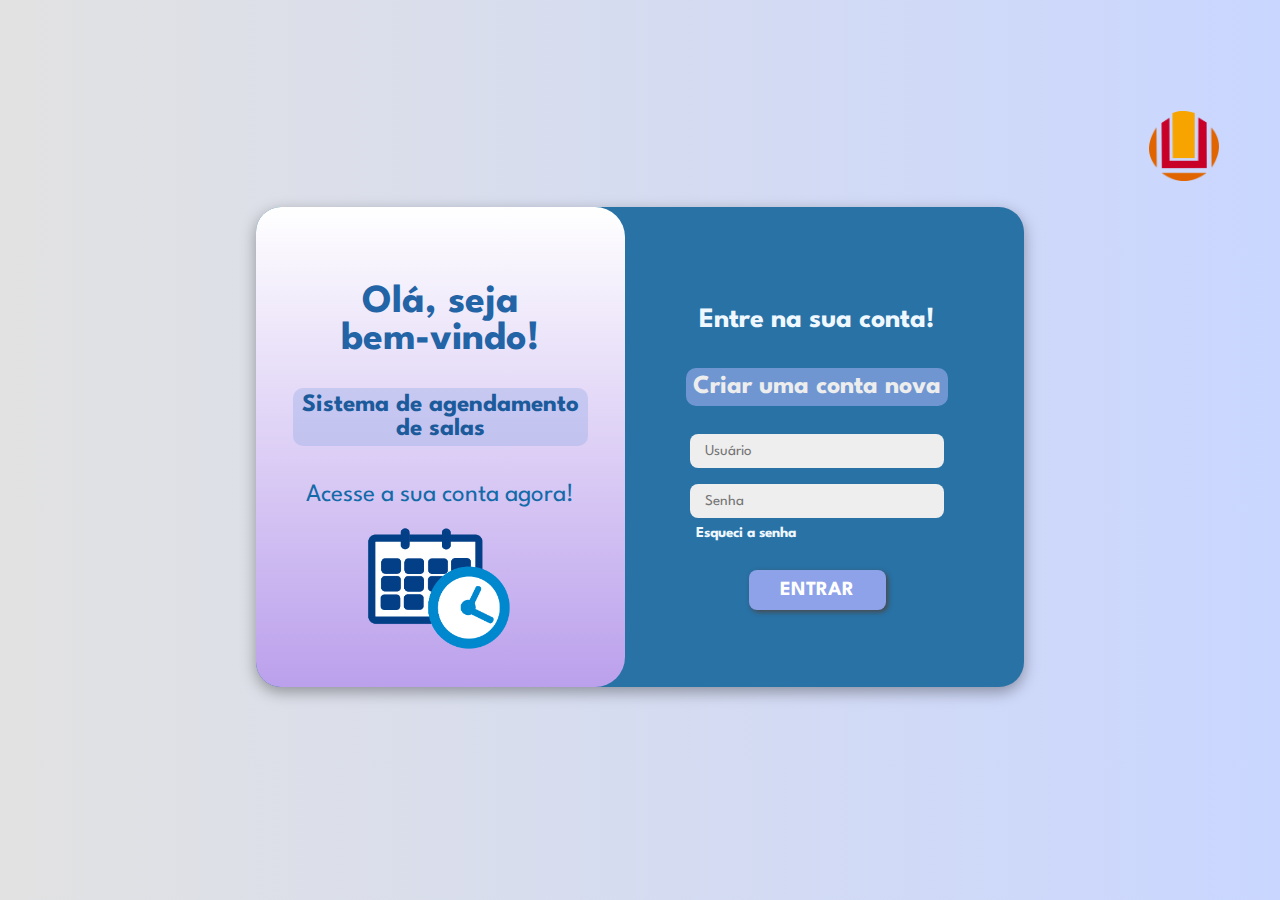
<file: index.html>
<!DOCTYPE html>

<html>

    <head>
        <!--Link das fontes tirado do google fonts. fonte: League Spartan-->
        <link rel="preconnect" href="https://fonts.googleapis.com">
        <link rel="preconnect" href="https://fonts.gstatic.com" crossorigin>
        <link href="https://fonts.googleapis.com/css2?family=League+Spartan:wght@100..900&display=swap" rel="stylesheet">
        <!--Fontes sempre antes do Style!-->

        <meta charset="utf-8">
        <meta http-equiv="X-UA-Compatible" content="IE=edge">
        <title>site de agendamento c3</title>
        <link rel="stylesheet" href="style.css">


    </head>

    <body>
        
     <img id="furg" src="image/furg.png"> 
        
        <div class="container">
            <a class="links" id="paracadastro"></a>
            <a class="links" id="paralogin"></a>
        
            <div class="toggle-container">
                
                <div class="toggle"> 
                       <!--<img id="img1" src="unnamed.png">-->
                
                    <div class = "toggle-panel toggle-left">
                         
                        <h1 id="text1">Olá, seja <br/> bem-vindo!</h1>
                        <h1 id="text2">Sistema de agendamento de salas</h1>
                        <p>Acesse a sua conta agora!</p>
                        <img src="image/agendamento-01.png">

                    </div>
                </div>
            </div>
<!------------------------  INICIO DO FORMULÁRIO --------------------------------------->
                       
                <!--TELA DE LOGIN-->
    <div class="form-container sing-in">
            <div id="entrar">
            <form method="get" action="">
                    
                <h1> Entre na sua conta! </h1>
                <a class ="link" href="#paracadastro" id="criar" > Criar uma conta nova </a>                            
                <input type="text" id="matricula" placeholder="Usuário" required/>
                <input type="password" id="senha" placeholder="Senha" required/>
                <a href="#" id="forget">Esqueci a senha</a>
                <a href="/agendamento/agenda.html"><button type="submit">ENTRAR</button></a>

            </form>
            </div>
        </div>  
    
                <!--TELA DE CADASTRO-->
             <div id="cadastro" style="display: none;">      
                <form method="post" action="">  
                    <h1> Cadastro </h1>         

                    <p>
                        <label for="nome_cad">Nome completo </label>
                        <input type="text" id="nome_cad" name="nome_cad" placeholder="Nome completo" required/>
                    </p>
                    
                    <p>
                        <label for="data_cad">Data de nascimento</label>
                        <input type="date" id="data_cad" name="data_cad" required/>
                    </p>

                    <p>
                        <label for="matricula_cad">Matricula</label>
                        <input type="text" id="matricula_cad" name="matricula_cad" placeholder="Matricula" required/>
                    </p>
                    
                    <p>
                        <label for="senha_cad">Senha</label>
                        <input type="password" id="senha_cad" placeholder="Senha" required/>
                    </p>
                   
                   <p>
                        <input id='button' type="submit" value="CADASTRAR"/>
                   </p>

                   <p class="link">
                    <a  href="#paralogin" id="voltar"> Voltar </a>
                   </p>

                </form>
        
            </div>  

            <!-- tela de base para o backend
            <div>
                <button id="showRegisterBtn" >Mostrar Registro</button>
                <div id="registerContainer" class="register-container"></div>
            </div> -->
            
<!------------------------ FIM DO FORMULÁRIO -------------------------------------------->
        </div>
   

        <!-- Descrição de Desenvolvimento
        <div class="footer">
            <p>Sendo Desenvolvido por Emy & Jeff</p>
       </div>    
        -->
        <script >
            
            var mostrar = 'criar';
            document.getElementById('criar').addEventListener('click', function() {
            document.getElementById('entrar').style.display = 'none';
            document.getElementById('cadastro').style.display = 'block';
        });
 
             document.getElementById('voltar').addEventListener('click', function() {
             document.getElementById('cadastro').style.display = 'none';
             document.getElementById('entrar').style.display = 'block';
         });


    </script>
    </body>
</html>
</file>
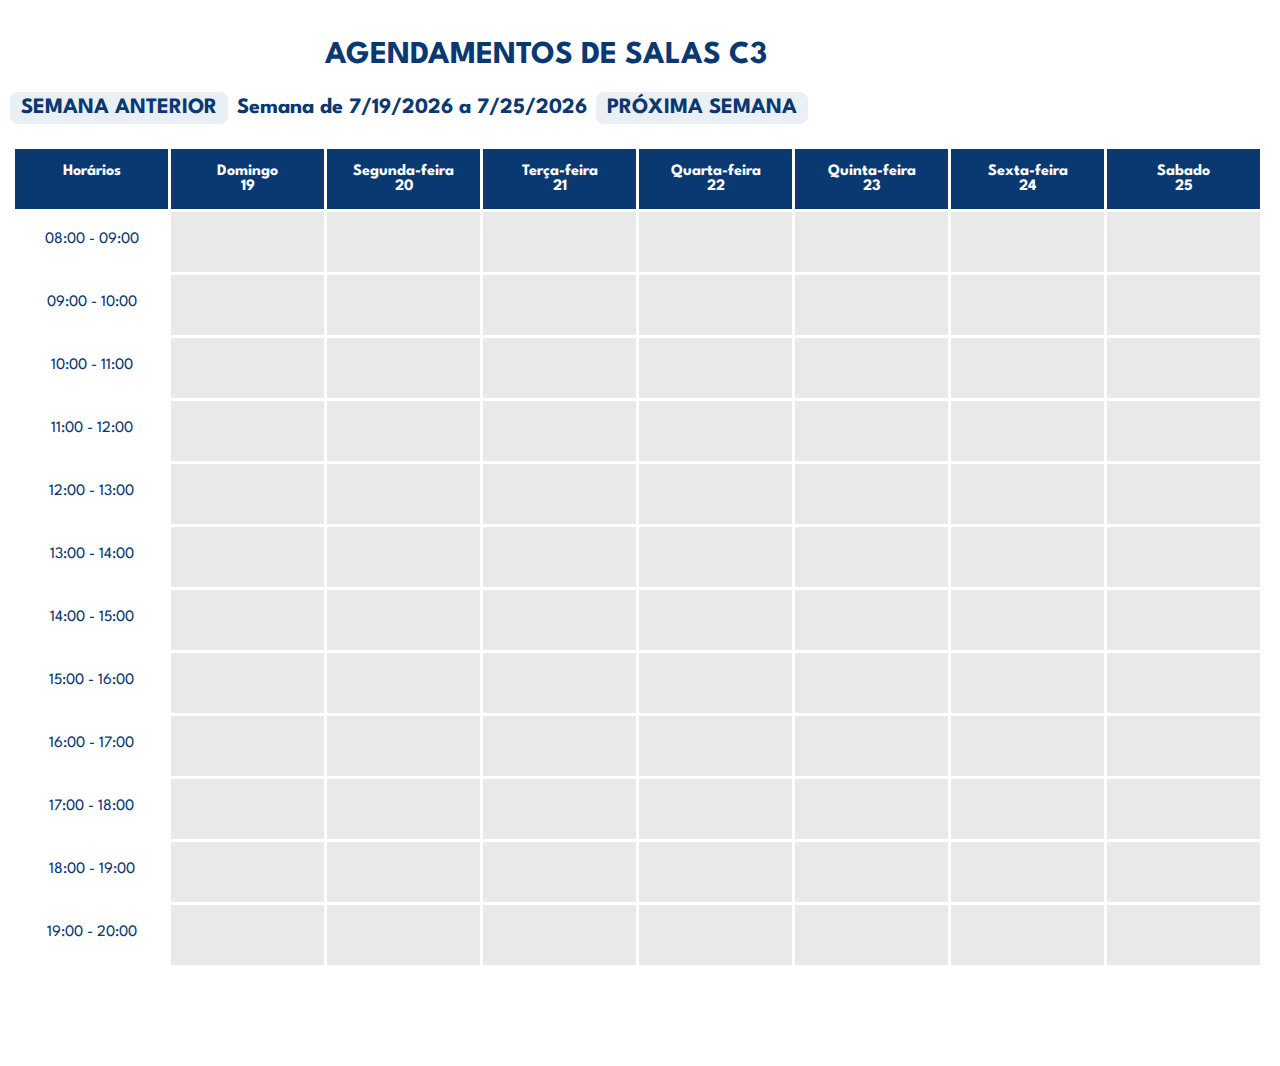
<file: agendamento/agenda.html>
<!DOCTYPE html>
<html lang="en">
<head>
    <meta charset="UTF-8">
    <meta name="viewport" content="width=device-width, initial-scale=1.0">
    <title>Agendamento de salas C3</title>
    <link rel="stylesheet" href="style.css">
</head>
<body>
    <div class="container">
        
        <h1 class="container__titulo__principal">AGENDAMENTOS DE SALAS C3</h1>
        <!-- <a href="/index.html">Voltar para a página inicial</a>
         -->
        <div class="group__dates">
            <button id="buttonBefore" onclick="previousWeek()">SEMANA ANTERIOR</button>
            <span id="weekLabel"></span>         
            <button id="buttonAfter" onclick="nextWeek()">PRÓXIMA SEMANA</button>
            
            <div class="grid" id="scheduleGrid"></div>
        </div>
    </div>
        
    <div class="logo">
        <!-- <img class="logo__C3" src="../image/c3logo.png" alt=""> -->
    </div>
    <script src="script.js"></script>
</body>
</html>
</file>
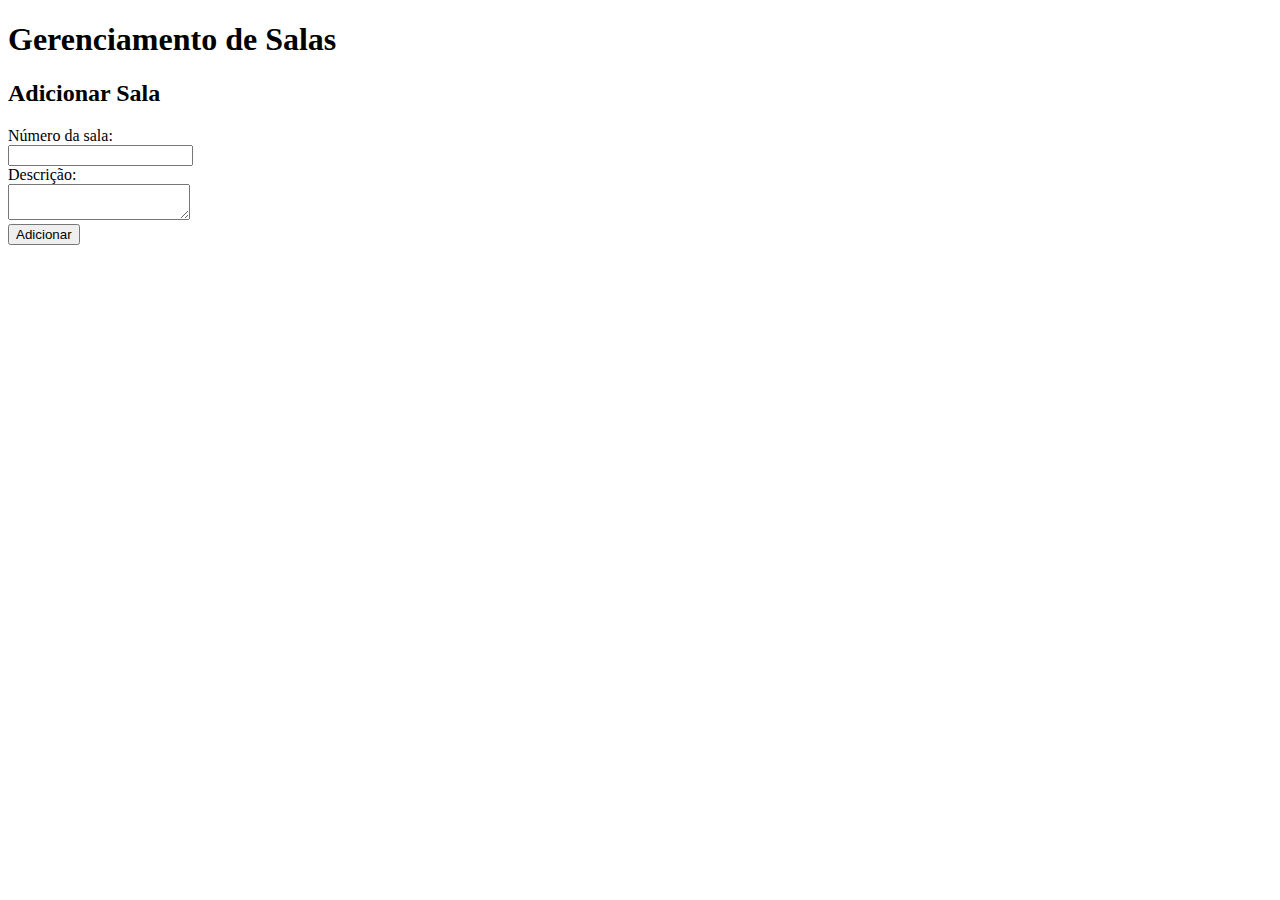
<file: FormulariosScripts/FormAddSalas.html>
<!DOCTYPE html>
<html>
<head>
    <title>Gerenciar as Salas</title>
</head>
<body>
    <h1>Gerenciamento de Salas</h1>

    <!-- Formulário para adicionar sala -->
    <h2>Adicionar Sala</h2>
    <form action="AddSalas.php" method="post">
        <label for="nome">Número da sala:</label><br>
        <input type="text" id="nome" name="nome" required><br>
        <label for="descrição">Descrição:</label><br>
        <textarea id="descrição" name="descrição"></textarea><br>
        <input type="submit" name="adicionar_sala" value="Adicionar">
    </form>
</body>
</html>
</file>
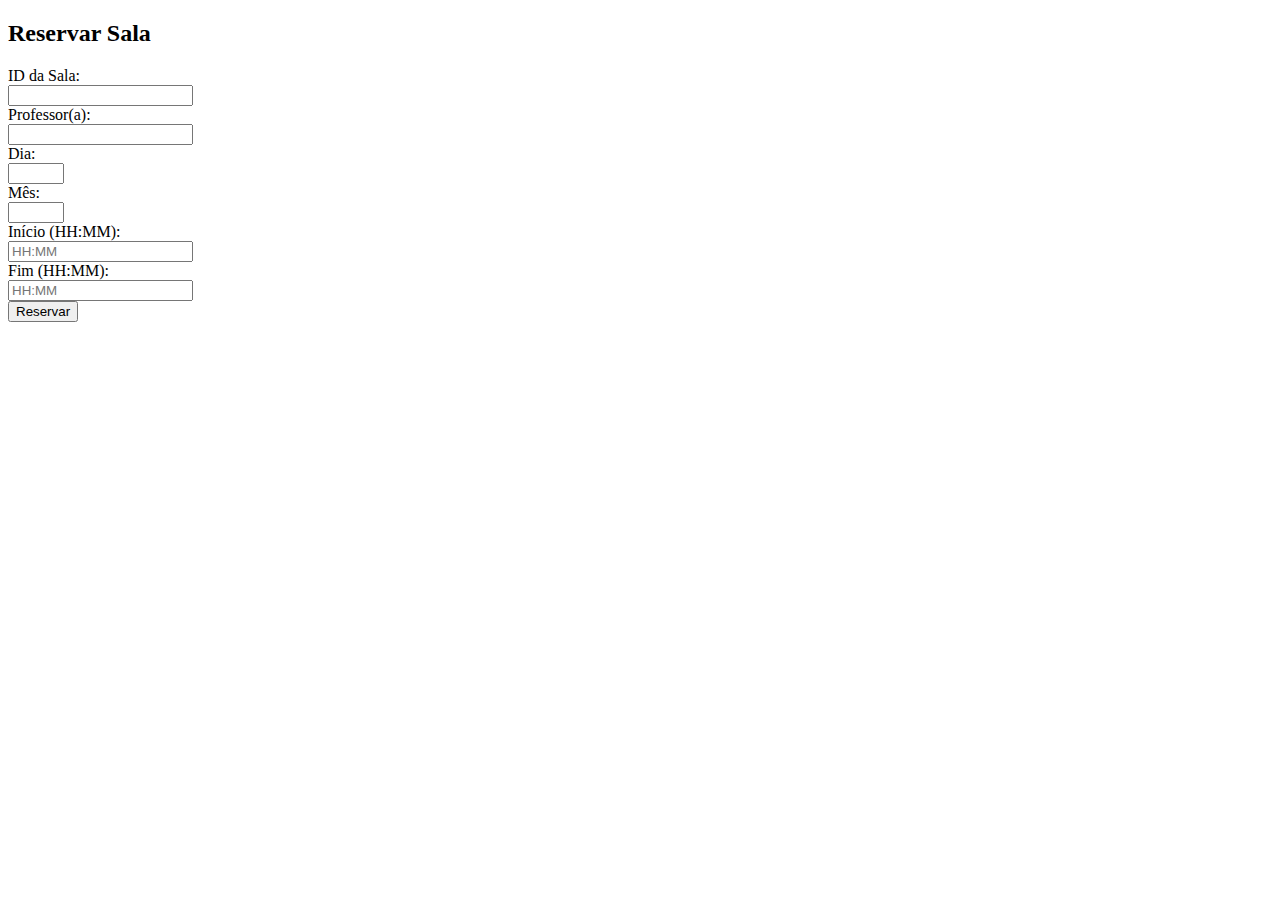
<file: FormulariosScripts/FormReservarSalas.html>
<!DOCTYPE html>
<html>
<head>
    <title>Reservar Sala</title>
    <script>
        // Função para formatar o horário enquanto o usuário digita
        function formatTimeInput(event) {
            const input = event.target;
            let value = input.value;

            // Remove tudo que não é número
            value = value.replace(/\D/g, '');

            // Adiciona os dois pontos após os dois primeiros dígitos
            if (value.length > 2) {
                value = value.slice(0, 2) + ':' + value.slice(2, 4);
            }

            // Atualiza o valor do input
            input.value = value;

            // Ajusta o cursor para o final do texto
            input.setSelectionRange(value.length, value.length);
        }
    </script>
</head>
<body>
    <h2>Reservar Sala</h2>
    <form action="ReservarSala.php" method="post">
        <label for="sala_id">ID da Sala:</label><br>
        <input type="number" id="sala_id" name="sala_id" required><br>
        
        <label for="usuario">Professor(a):</label><br>
        <input type="text" id="usuario" name="usuario" required><br>

        <label for="dia">Dia:</label><br>
        <input type="number" id="dia" name="dia" min="1" max="31" required><br>
        
        <label for="mes">Mês:</label><br>
        <input type="number" id="mes" name="mes" min="1" max="12" required><br>
        
        <label for="inicio">Início (HH:MM):</label><br>
        <input type="text" id="inicio" name="inicio" placeholder="HH:MM" required oninput="formatTimeInput(event)"><br>
        
        <label for="fim">Fim (HH:MM):</label><br>
        <input type="text" id="fim" name="fim" placeholder="HH:MM" required oninput="formatTimeInput(event)"><br>
        
        <input type="submit" name="reservar_sala" value="Reservar">
    </form>
</body>
</html>
</file>
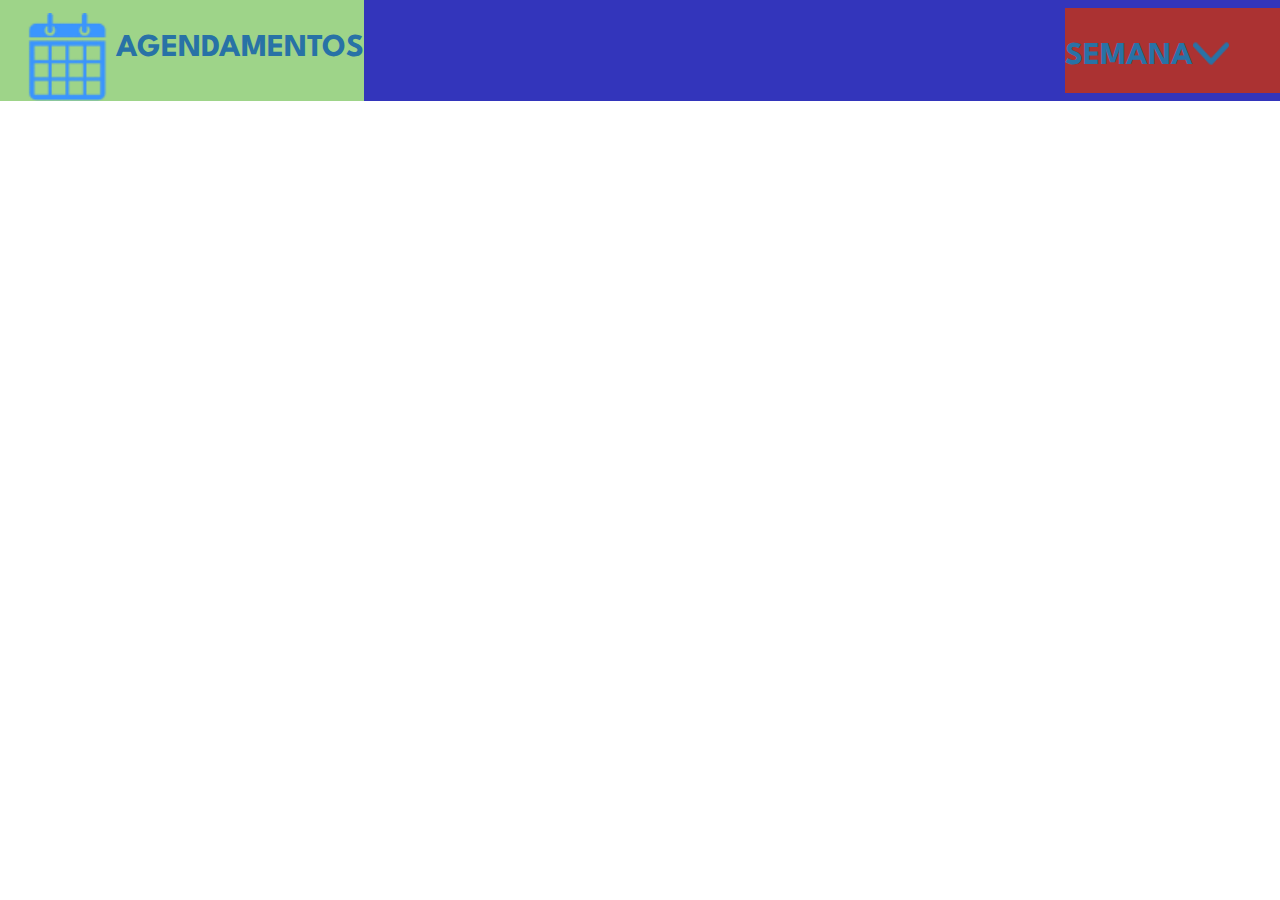
<file: src/calendario.html>
<!DOCTYPE html>
<html lang="en">
<head>
    <meta charset="UTF-8">
    <meta name="viewport" content="width=device-width, initial-scale=1.0">
    <meta name="viewport" content="width=device-width, initial-scale=1.0">
    <title>Agendamentos</title>
    <link rel="stylesheet" href="./calendario.css">
</head>
<body>
    <header>
        <main class="calendario">
            <div class="agendamentos">
                <img class="agendamentos__logo" src="../imagens/calendario.png" alt="Logo"> 
                <h1 class="agendamentos___texto">AGENDAMENTOS</h1>
            </div>
                <div class="semana">
                    <h1>SEMANA</h1>
                    <img src="../imagens/seta.png" alt="Seta" class="semana__seta">
                </div>

        </main>
        
        

    </header>    
</body>
</html>
</file>
<file: style.css>
* {
    margin: 0;
    padding: 0;
    box-sizing: border-box;
    font-family: "League Spartan";

}

body {

    background-color: #c9d6ff;
    background: linear-gradient(to right, #e2e2e2, #c9d6ff);
    display: flex;
    align-items: center;
    justify-content: center;
    flex-direction: column;
    height: 100vh;
    /* background: #eabeaf; */
}

a.links{
    display: none;
  }

#furg{

    margin: -8% -5% 2% 80%;
    width: 70px;
}

.container {

    background-color: #2872A6;
    border-radius: 25px;
    /* Sombra do container */
    box-shadow: 0 5px 15px rgba(0, 0, 0, 0.35);
    position: relative;
    /*'Esconde' os itens que passam do tamanho do container */
    overflow: hidden;
    width: 768px;
    max-width: 100%;
    min-height: 480px;
    /* width: 60%;
    height: 65%; */
    
    /* border: solid 1px; */ 
}
/*
.container p{
    font-size: 14px;
    line-height: 20px;
    letter-spacing: 0.3px;
    margin: 20px 0;
}
/* verr */
/* .container img{
    
    width: 100px; 
    
} */


.furg{
    position: absolute;
    margin-left: 85%;
    top: 3.9%;
    width: 9%;
    margin-right: 30vh;

}

.container a{
    color: #333;
    font-size: 13px;
    text-decoration: none;
    margin: 15px 10px;
    
}

.container form{
    
   /* background: linear-gradient( #e2e2e2,#a885ff); 
    background: #13d420; */
    display: flex;
    align-items: center;
    justify-content: center;
    flex-direction: column;
    padding: 0px 40px ;
    /*teste do form-container 
    margin-left: 32px; */
    height: 100%;
}

.form-container{
    position: absolute;
    top: 0;
    height: 100%;
   /* deixa o from do container no lado direito */
    left: 380px;
   /*teste do form do container 
    background: #333; */
    transition: all 0.6s ease-in-out;
}
 #entrar{
  margin-top: 100px;
  transition: 0.5s;
    
}
.form-container h1 {
    font-size: 28px;
    margin-bottom: 20px;
    color: aliceblue;
    font-weight: bold;
   /* background-color: #333; */
} 
/* tirar linha de todos os links */
.form-container a#criar{
    font-size: 26px;
    font-weight: bold;
    padding: 7px;
    background-color: #93a9e5ab;
    border-radius: 10px;
    color: rgb(237, 237, 238);
    margin-bottom: 20px;
}
.form-container a#criar:hover {
    background-color: #7084bbab;
    transition: 0.2s;
}

.form-container input{
    background-color: #eee;
    border: none;
    margin: 8px 0;
    padding: 10px 15px;
    font-size: 15px;
    border-radius: 8px;
    width: 90%;
    outline: none;
}

a#forget{
    color: aliceblue;
    text-decoration: none;
    font-size: 15px;
    margin-top: 0.5px;
    align-self:baseline;
    margin-left: 20px;

    font-weight: bold;
}
a#forget:hover{

    color: rgb(141, 162, 233);
    transition: 0.2s;
}


button {

    border-radius: 1px;
    background-color: rgb(141, 162, 233);
    box-shadow:rgb(22, 22, 34);
    box-shadow: 2px 2px 5px #494747;
    cursor: pointer;
    color: #fff;
    font-size: 20px;
    padding: 10px 30px;
    border: 1px solid transparent;
    border-radius: 8px;
    font-weight: bold;
    letter-spacing: 0.5px;
    
   
}

button:hover {
    background-color: rgb(83, 128, 170);
    transition: 0.2s;
    box-shadow: 0 8px 16px 0 rgba(0,0,0,0.2), 0 6px 20px 0 rgba(0,0,0,0.19);

}
/*-------------------- CADASTRO --------------------- */
#cadastro{
    position: absolute;
    top: 0;
    height: 100%;
   /* deixa o from do container no lado direito */
    left: 380px;
   /*teste do form do container 
    background: #333; */
    transition: all 0.6s ease-in-out;

}

#cadastro h1 {
    font-size: 28px;
    margin-bottom: 20px;
    color: aliceblue;
    font-weight: bold;
   /* background-color: #333; */
} 
/* tirar linha de todos os links */
/* .form-container a#link1{
    font-size: 26px;
    font-weight: bold;
    padding: 7px;
    background-color: #93a9e5ab;
    border-radius: 10px;
    color: rgb(237, 237, 238);
    margin-bottom: 20px;
}
.form-container a#link1:hover {
    background-color: #7084bbab;
    transition: 0.2s;
} */

#cadastro input{
    background-color: #eee;
    border: none;
    margin: 8px 0;
    padding: 10px 15px;
    font-size: 15px;
    border-radius: 8px;
    width: 90%;
    outline: none;
    
}

#cadastro a{
    color: aliceblue;
    text-decoration: none;
    font-size: 15px;
    margin-top: 0.5px;
    align-self:baseline;
    margin-left: 20px;

    font-weight: bold;
}
#cadastro a:hover{

    color: rgb(141, 162, 233);
    transition: 0.2s;
}


#cadastro #button {
    
    border-radius: 1px;
    background-color: rgb(141, 162, 233);
    box-shadow:rgb(22, 22, 34);
    box-shadow: 2px 2px 5px #494747;
    cursor: pointer;
    color: #fff;
    font-size: 20px;
    padding: 8px 15px 4px 2px;
    border: 1px solid transparent;
    border-radius: 8px;
    font-weight: bold;
    letter-spacing: 0.5px;
    margin-bottom: 20px;
   
}

#cadastro #button:hover {
    background-color: rgb(83, 128, 170);
    transition: 0.2s;
    box-shadow: 0 8px 16px 0 rgba(0,0,0,0.2), 0 6px 20px 0 rgba(0,0,0,0.19);

} 

#cadastro label{
    color: #eee;
    font-weight: bold;
}

/* Mudança de formulário */








/* ------------------- LADO ESQUERDO --------------  */


.toggle-container{
    position: absolute;
    width: 48%;
    height: 100%;
    overflow: hidden;
   /* transition: all 0.6s ease-in-out; */
    border-radius: 0 30px 30px 0; 
    z-index: 100;
}

 .toggle{
    height: 100%;
    background-image: linear-gradient(360deg, rgb(187, 160, 236), rgb(255, 255, 255));
    color: #2872A6;
    position: relative;
    height: 100%;
    width: 100%;
   /* transform: translateX(0);
    transition: all 0.6s ease-in-out; */
    padding: 10%;
        
} 

.toggle-panel h1#text1{

    margin-top: 30px ;  
    padding: 10px; 
    font-size: 40px;
    text-align: center;
    color: #2264a5;
    
}

.toggle-panel h1#text2{
    padding: 5px;    
    margin-top: 20px;
    font-size: 25px;
    text-align: center;
    color: #1c5b9b;
    background-color: #93a9e55d;  
    border-radius: 10px;
    overflow:-moz-hidden-unscrollable
    
}

.toggle-panel p{
    padding: 1%;
    margin-top: 35px;
    text-align: center;
    color: #136aa8;
    font-size: 25px;

}

.toggle-panel img{
    width: 200px;
    margin-left: 40px;
    
}


/* Créditos aos desenvolvedores */

.footer{
    position: absolute;
    left: 0%;
    bottom: 0%;
    width: 100%;
    padding-top: 0.15%;
    background-color:#2872A6;
    text-align: center;
    color: aliceblue;
}
</file>
<file: agendamento/style.css>
@import url('https://fonts.googleapis.com/css2?family=League+Spartan:wght@100..900&display=swap');



body {
    background-color: #f4f4f4;
    margin: 0;
    padding: 0;
    text-align: center;
    display:flex; 
    justify-content: center;
    align-items: center;
    /* background: linear-gradient(to right, #e2e2e2, #c9d6ff); */
    
    
}
/* .logo {
    background-color: #b6095f;
    justify-items: center;
    display: flex;
    
}

.logo__C3 {
    
    width: 30%;
    height: 30%;
    
} */

.container {
    /* margin: 0%; */
    width: 100%;
    height: 100%;
    /* padding: 100px; */
    box-shadow: 0 0 10px rgba(0, 0, 0, 0.1);
    font-family: "League Spartan", sans-serif;
    padding: 20px 10px 100px 10px;
    background-color: white;
    align-items: center;
}



.container__titulo__principal{
    color: #0A3871;
    align-items: center;
    text-align: left;
}

.group__dates {
    text-align: left;
    font-family: "League Spartan", sans-serif;


}

#buttonBefore{
    /* background-color: #07c757; */
    border-radius: 8px;
    padding: 5px 10px;
    text-align: center;
    cursor: pointer;
    border: 1px solid #eaeff5;
    background-color: #eaeff5;
    justify-content: center;
    color: #0A3871;
    font-family: "League Spartan", sans-serif;
    font-weight: bold;
    font-size: 22px;
    text-align: center;

}

#weekLabel {
    font-size: 22px;
    font-family: "League Spartan", sans-serif;
    color: #0A3871;
    padding: 5px 5px;
    font-weight: bold;
    text-align: center;
    
}
#buttonAfter {
    color: #0A3871;
    /* background-color: #07c757; */
    border-radius: 8px;
    padding: 5px 10px;
    text-align: center;
    cursor: pointer;
    border: 1px solid #eaeff5;
    background-color: #eaeff5;
    justify-content: center;
    font-family: "League Spartan", sans-serif;
    font-weight: bold;
    font-size: 22px;
    text-align: center;
}




/* fundo do calendario */
.grid {
    display: grid;
    grid-template-columns: repeat(8, 1fr);
    gap: 3px;
    margin-top: 10px;
    background-color: rgb(255, 255, 255);
    margin: 25px 10px 1px 5px;
    text-align: center;    
   
    
    
}

/* .header {
    font-weight: bold;
    text-align: center; }*/


    
/*  quadradinhos dos dias da semana */
.header { 
    background-color: #0A3871;
    color: #fff;
    padding: 15px;
    text-align: center;
    font-weight: bold;
}

/* horarios dispon */
.time {
    color: #0A3871;
    background-color: #ffffff;
    padding: 5px;
    padding: 20px;
}

/* quadrados de marcar horario */
.cell {
    background-color: #e9e9e9;
    text-align: center;
    padding: 15px;
    cursor: pointer;
    transition: background-color 0.2s;
    height: 30px;

}
/* .cell {
    border: 1px solid #ccc;
    padding: 10px;
    cursor: pointer;
    
} */

 .cell.booked {
    background-color: #ffcccc;
} 
/* .cell.booked {
    background-color: #4caf50;
    color: #fff;
    pointer-events: none;
} */
/* .cell:hover {
    background-color: #ddd;
} */

/* .cell.available {
    background-color: #ccffcc;
} */




/* .container button#buttonBefore{
    
    
    font-size: 20px;
    border:grey;
    cursor: pointer;
} */

.container h1{
    margin-left: 25% ;
}
</file>
<file: src/calendario.css>
@import url('https://fonts.googleapis.com/css2?family=League+Spartan:wght@100..900&display=swap');

body {
    display: flex;
    background: #FFFFFF;
    margin: 0%;
    padding: 0%;
}

.calendario {
    display: flex;
    align-items: center;
    justify-content: space-between;
    background: #3335bb;
    width: 100vw;
    
    
}

/* direcao e tam de onde o agendamentos esta */
.agendamentos {
    display: flex;
    background: #9ed489;
    padding-left: 2%;
    padding-top: 1%;

}

.semana {
    font-family: "League Spartan", sans-serif;
    padding-right: 4%;
    padding-top: 1%;
    background: rgb(171, 50, 50);
    display: flex;
    align-items: center;
    color: #2872A6;
}
    

.semana__seta{
    width: 4vh;
    height: 3vh;
    margin-bottom: 4%;

}

.agendamentos___texto{
    font-family: "League Spartan", sans-serif;
    padding-left: 2%;
    color: #2872A6;
}

.agendamentos__logo {
    width: 10vh;
}
</file>
